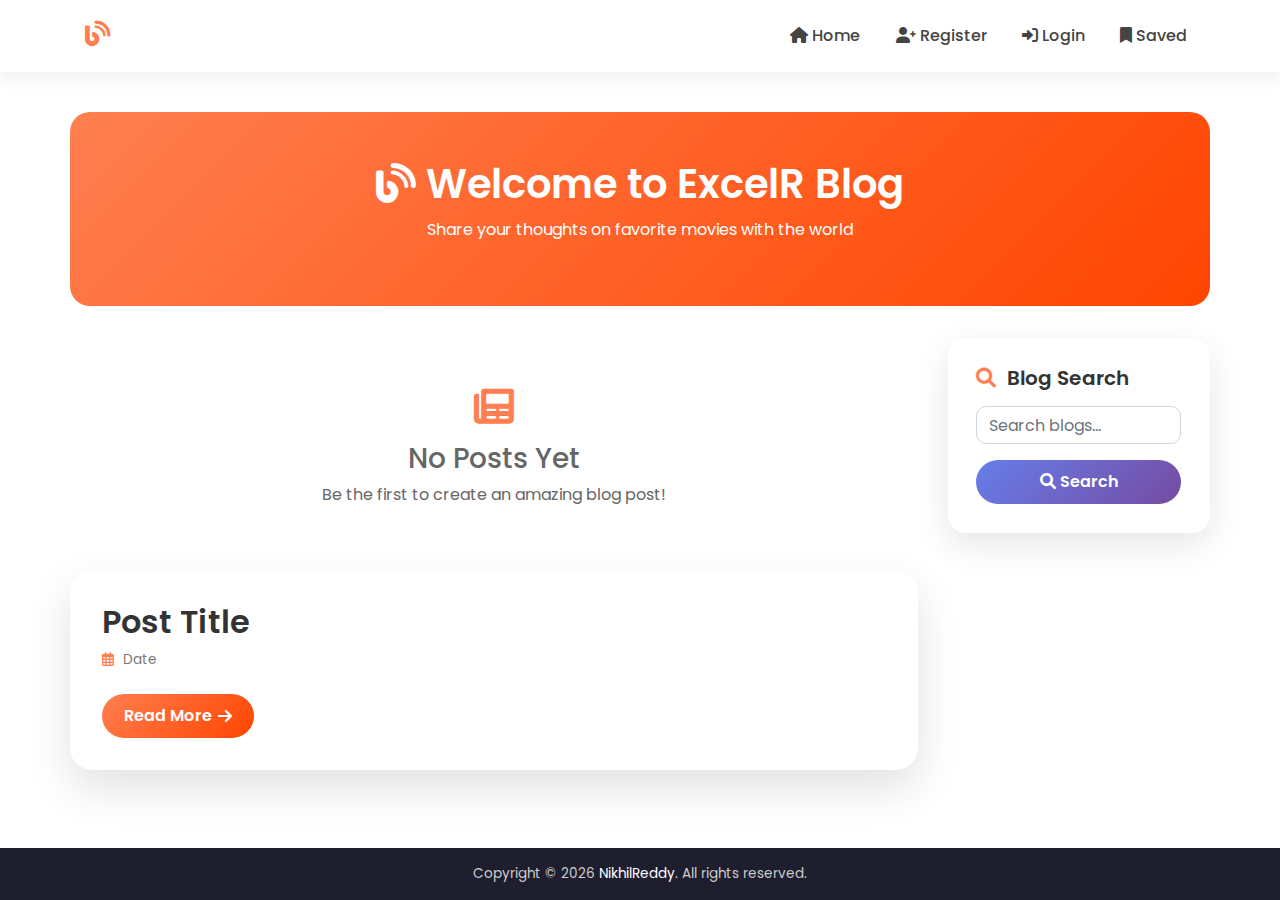
<file: src/main/resources/templates/index.html>
<!DOCTYPE html>
<html lang="en" xmlns:th="http://www.thymeleaf.org">
<head>
    <meta charset="UTF-8">
    <meta name="viewport" content="width=device-width, initial-scale=1.0">
    <title>BlogApp - Movie Blogging Platform</title>

    <link href="https://stackpath.bootstrapcdn.com/bootstrap/4.5.2/css/bootstrap.min.css" rel="stylesheet">
    <link href="https://fonts.googleapis.com/css2?family=Poppins:wght@300;400;500;600;700&display=swap" rel="stylesheet">
    <link rel="stylesheet" href="https://cdnjs.cloudflare.com/ajax/libs/font-awesome/6.0.0/css/all.min.css">
    <link rel="stylesheet" th:href="@{/css/main.css}">

    <!-- INLINE CSS -->
    <style>
        body {
            font-family: 'Poppins', sans-serif;
            background: #ffffff;
            color: #333;
        }

        /* NAVBAR */
        .navbar {
            background: #ffffff;
            box-shadow: 0 4px 20px rgba(0,0,0,0.08);
            padding: 1rem 0;
        }

        .navbar-brand i {
            font-size: 1.6rem;
            color: #ff7f50;
        }

        .navbar-nav .nav-link {
            color: #444 !important;
            font-weight: 500;
            margin-left: 1.2rem;
            transition: 0.3s;
        }

        .navbar-nav .nav-link:hover {
            color: #ff7f50 !important;
        }

        /* HERO */
        .hero-section {
            text-align: center;
            padding: 3rem 1rem;
            margin-bottom: 2rem;
            background: linear-gradient(135deg, #ff7f50, #ff4500);
            color: #fff;
            border-radius: 20px;
        }

        .hero-section h1 {
            font-weight: 600;
            margin-bottom: 0.6rem;
        }

        /* MAIN CONTAINER */
        .main-container {
            padding: 2.5rem 0;
        }

        /* BLOG CARD */
        .blog-card {
            background: #ffffff;
            padding: 2rem;
            border-radius: 22px;
            margin-bottom: 2rem;
            box-shadow: 0 18px 45px rgba(0,0,0,0.12);
            transition: 0.3s;
        }

        .blog-card:hover {
            transform: translateY(-4px);
        }

        .blog-title a {
            color: #222;
            font-weight: 600;
            text-decoration: none;
        }

        .blog-title a:hover {
            color: #ff7f50;
        }

        .blog-date {
            font-size: 0.85rem;
            color: #777;
            margin-bottom: 1rem;
        }

        .blog-date i {
            color: #ff7f50;
            margin-right: 5px;
        }

        .blog-content {
            color: #555;
            line-height: 1.7;
            margin-bottom: 1.5rem;
        }

        .read-more {
            background: linear-gradient(135deg, #ff7f50, #ff4500);
            color: #fff;
            padding: 10px 22px;
            border-radius: 25px;
            font-weight: 600;
            text-decoration: none;
            display: inline-flex;
            align-items: center;
            gap: 6px;
            transition: 0.3s;
        }

        .read-more:hover {
            color: #fff;
            box-shadow: 0 10px 25px rgba(255,127,80,0.4);
        }

        /* EMPTY STATE */
        .empty-state {
            text-align: center;
            padding: 3rem 1rem;
            color: #666;
        }

        .empty-state i {
            font-size: 2.5rem;
            color: #ff7f50;
            margin-bottom: 1rem;
        }

        /* SEARCH BOX */
        .search-box {
            background: #ffffff;
            padding: 1.8rem;
            border-radius: 18px;
            box-shadow: 0 12px 35px rgba(0,0,0,0.1);
            position: sticky;
            top: 100px;
        }

        .search-box h5 {
            font-weight: 600;
            margin-bottom: 1rem;
        }

        .search-box h5 i {
            color: #ff7f50;
            margin-right: 6px;
        }

        .search-box input {
            border-radius: 10px;
        }

        .search-btn {
            width: 100%;
            background: linear-gradient(135deg, #667eea, #764ba2);
            color: #fff;
            border: none;
            padding: 10px;
            border-radius: 25px;
            font-weight: 600;
            transition: 0.3s;
        }

        .search-btn:hover {
            box-shadow: 0 10px 25px rgba(102,126,234,0.4);
        }

        /* FOOTER */
        .footer {
            background: #1e1e2f;
            padding: 1rem 0;
            text-align: center;
        }

        .footer p {
            color: #ccc;
            font-size: 0.85rem;
            margin: 0;
        }

        /* RESPONSIVE */
        @media (max-width: 991px) {
            .search-box {
                margin-top: 2rem;
                position: static;
            }
        }

        @media (max-width: 576px) {
            .blog-card {
                padding: 1.5rem;
            }

            .navbar-nav .nav-link {
                margin-left: 0;
                margin-top: 8px;
            }
        }
    </style>
</head>

<body style="display: flex; flex-direction: column; min-height: 100vh;">
    <!-- Navigation Bar -->
    <nav class="navbar navbar-expand-lg">
        <div class="container">
            <a class="navbar-brand" href="#">
                <i class="fas fa-blog"></i>
            </a>
            <button class="navbar-toggler" type="button" data-toggle="collapse" data-target="#navbarNav" style="border: 1px solid rgba(0,0,0,0.2);">
                <span class="navbar-toggler-icon">☰</span>
            </button>
            <div class="collapse navbar-collapse" id="navbarNav">
                <div class="navbar-nav ml-auto">
                    <a class="nav-link" th:href="@{/dashboard}">
                        <i class="fas fa-home"></i> Home
                    </a>
                    <a class="nav-link" th:href="@{/register}">
                        <i class="fas fa-user-plus"></i> Register
                    </a>
                    <a class="nav-link" th:href="@{/login}">
                        <i class="fas fa-sign-in-alt"></i> Login
                    </a>
                    <a class="nav-link" th:href="@{/saved}" th:if="${user != null}">
                        <i class="fas fa-bookmark"></i> Saved
                    </a>
                </div>
            </div>
        </div>
    </nav>

    <!-- Main Container -->
    <div class="container main-container" style="flex: 1;">
        <div class="hero-section" th:if="${#lists.isEmpty(posts)}">
            <h1><i class="fas fa-blog"></i> Welcome to ExcelR Blog</h1>
            <p>Share your thoughts on favorite movies with the world</p>
        </div>

        <div class="row">
            <div class="col-lg-9">
                <div th:if="${#lists.isEmpty(posts)}" class="empty-state">
                    <i class="fas fa-newspaper"></i>
                    <h3>No Posts Yet</h3>
                    <p>Be the first to create an amazing blog post!</p>
                </div>

                <div th:each="post, iterStat : ${posts}" class="blog-card">
                    <h2 class="blog-title">
                        <a th:href="@{'/view/' + ${post.id}}" th:text="${post.title}">Post Title</a>
                    </h2>
                    <div class="blog-date">
                        <i class="far fa-calendar-alt"></i>
                        <span th:text="${#temporals.format(post.createdOn, 'dd MMMM yyyy')}">Date</span>
                    </div>
                    <div class="blog-content">
                        <span th:utext="${#strings.abbreviate(post.content, 200)}"></span>
                    </div>
                    <div style="display: flex; gap: 10px; flex-wrap: wrap;">
                        <a th:href="@{'/view/' + ${post.id}}" class="read-more">
                            Read More <i class="fas fa-arrow-right"></i>
                        </a>
                    </div>
                </div>
            </div>

            <div class="col-lg-3">
                <div class="search-box">
                    <h5><i class="fas fa-search"></i> Blog Search</h5>
                    <form th:action="@{/search}" method="get">
                        <div class="form-group">
                            <input type="text" name="query" class="form-control" placeholder="Search blogs...">
                        </div>
                        <button type="submit" class="search-btn">
                            <i class="fas fa-search"></i> Search
                        </button>
                    </form>
                </div>
            </div>
        </div>
    </div>

    <!-- Footer -->
    <footer class="footer">
        <div class="container">
            <p>Copyright © 2026 <a href="#" style="color:#fff;">NikhilReddy</a>. All rights reserved.</p>
        </div>
    </footer>

    <script src="https://code.jquery.com/jquery-3.5.1.slim.min.js"></script>
    <script src="https://cdn.jsdelivr.net/npm/bootstrap@4.5.2/dist/js/bootstrap.bundle.min.js"></script>
</body>
</html>
</file>
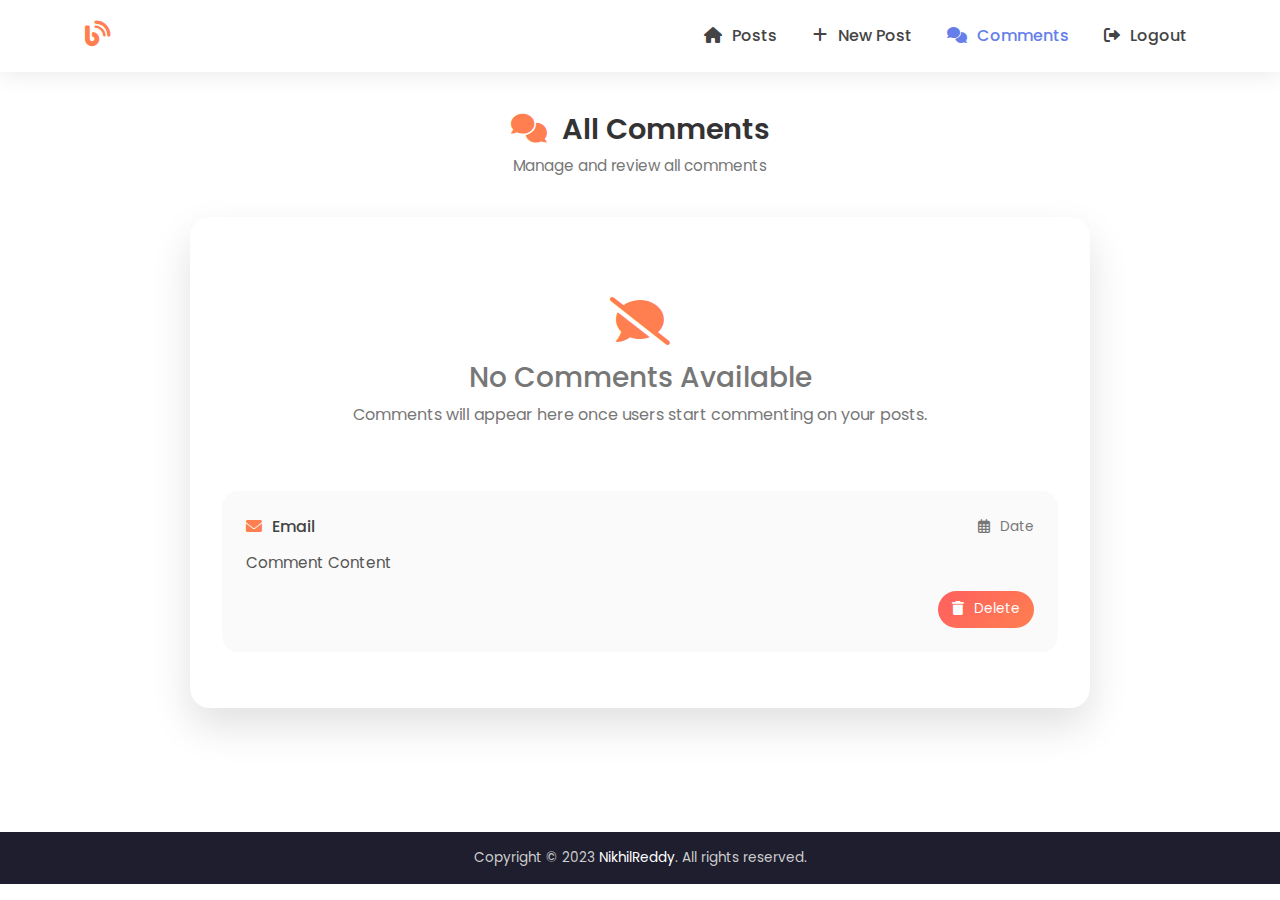
<file: src/main/resources/templates/comments.html>
<!DOCTYPE html>
<html lang="en" xmlns:th="http://www.thymeleaf.org">
<head>
    <meta charset="UTF-8">
    <meta name="viewport" content="width=device-width, initial-scale=1.0">
    <title>Comments - ExcelR Blog</title>

    <link href="https://stackpath.bootstrapcdn.com/bootstrap/4.5.2/css/bootstrap.min.css" rel="stylesheet">
    <link href="https://fonts.googleapis.com/css2?family=Poppins:wght@300;400;500;600;700&display=swap" rel="stylesheet">
    <link rel="stylesheet" href="https://cdnjs.cloudflare.com/ajax/libs/font-awesome/6.0.0/css/all.min.css">
    <link rel="stylesheet" th:href="@{/css/main.css}">

    <!-- INLINE CSS -->
    <style>
        body {
            font-family: 'Poppins', sans-serif;
            background: #ffffff;
            color: #333;
        }

        /* NAVBAR */
        .navbar {
            background: #ffffff;
            box-shadow: 0 4px 20px rgba(0,0,0,0.08);
            padding: 1rem 0;
        }

        .navbar-brand i {
            font-size: 1.6rem;
            color: #ff7f50;
        }

        .navbar-nav .nav-link {
            color: #444 !important;
            font-weight: 500;
            margin-left: 1.2rem;
            transition: 0.3s;
        }

        .navbar-nav .nav-link i {
            margin-right: 6px;
        }

        .navbar-nav .nav-link:hover {
            color: #ff7f50 !important;
        }

        /* MAIN CONTAINER */
        .main-container {
            padding: 2.5rem 1rem;
            min-height: calc(100vh - 140px);
        }

        /* PAGE HEADER */
        .page-header {
            text-align: center;
            margin-bottom: 2.5rem;
        }

        .page-header h2 {
            font-weight: 600;
            font-size: 1.8rem;
        }

        .page-header h2 i {
            color: #ff7f50;
            margin-right: 8px;
        }

        .page-header p {
            color: #777;
            font-size: 0.95rem;
        }

        /* COMMENTS CARD */
        .comments-card {
            max-width: 900px;
            margin: 0 auto;
            background: #ffffff;
            padding: 2rem;
            border-radius: 20px;
            box-shadow: 0 18px 40px rgba(0,0,0,0.12);
        }

        /* EMPTY STATE */
        .empty-state {
            text-align: center;
            padding: 3rem 1rem;
            color: #777;
        }

        .empty-state i {
            font-size: 3rem;
            color: #ff7f50;
            margin-bottom: 1rem;
        }

        /* COMMENT ITEM */
        .comment-item {
            padding: 1.5rem;
            border-radius: 16px;
            background: #fafafa;
            margin-bottom: 1.5rem;
            transition: 0.3s;
        }

        .comment-item:hover {
            background: #fff;
            box-shadow: 0 10px 25px rgba(0,0,0,0.08);
        }

        /* COMMENT HEADER */
        .comment-header {
            display: flex;
            justify-content: space-between;
            align-items: center;
            flex-wrap: wrap;
            margin-bottom: 0.75rem;
        }

        .comment-email {
            font-weight: 500;
            color: #444;
        }

        .comment-email i {
            color: #ff7f50;
            margin-right: 6px;
        }

        .comment-date {
            font-size: 0.85rem;
            color: #777;
        }

        .comment-date i {
            margin-right: 6px;
        }

        /* COMMENT CONTENT */
        .comment-content {
            font-size: 0.95rem;
            color: #555;
            line-height: 1.6;
            margin-bottom: 1rem;
        }

        /* COMMENT ACTIONS */
        .comment-actions {
            text-align: right;
        }

        .btn-delete {
            display: inline-block;
            padding: 8px 14px;
            font-size: 0.85rem;
            border-radius: 20px;
            color: #ffffff;
            background: linear-gradient(135deg, #ff5f5f, #ff7f50);
            text-decoration: none;
            transition: 0.3s;
        }

        .btn-delete i {
            margin-right: 6px;
        }

        .btn-delete:hover {
            transform: translateY(-1px);
            box-shadow: 0 8px 20px rgba(255,95,95,0.4);
            color: #fff;
        }

        /* FOOTER */
        .footer {
            background: #1e1e2f;
            padding: 1rem 0;
            text-align: center;
        }

        .footer p {
            color: #ccc;
            font-size: 0.85rem;
            margin: 0;
        }

        /* RESPONSIVE */
        @media (max-width: 768px) {
            .comments-card {
                padding: 1.5rem;
            }

            .comment-header {
                flex-direction: column;
                align-items: flex-start;
                gap: 0.4rem;
            }

            .comment-actions {
                text-align: left;
            }
        }

        @media (max-width: 480px) {
            .navbar-nav {
                text-align: center;
            }

            .navbar-nav .nav-link {
                margin-left: 0;
                margin-top: 8px;
            }
        }
    </style>
</head>

<body>
    <!-- Navigation Bar -->
    <nav class="navbar navbar-expand-lg">
        <div class="container">
            <a class="navbar-brand" href="/">
                <i class="fas fa-blog"></i>
            </a>
            <div class="navbar-nav ml-auto">
                <a class="nav-link" th:href="@{/posts}">
                    <i class="fas fa-home"></i> Posts
                </a>
                <a class="nav-link" th:href="@{/posts/new}">
                    <i class="fas fa-plus"></i> New Post
                </a>
                <a class="nav-link" href="#" style="color: #667eea !important;">
                    <i class="fas fa-comments"></i> Comments
                </a>
                <a class="nav-link" th:href="@{/logout}">
                    <i class="fas fa-sign-out-alt"></i> Logout
                </a>
            </div>
        </div>
    </nav>

    <!-- Main Container -->
    <div class="container main-container">
        <div class="page-header">
            <h2><i class="fas fa-comments"></i> All Comments</h2>
            <p>Manage and review all comments</p>
        </div>

        <div class="comments-card">
            <div th:if="${#lists.isEmpty(comments)}" class="empty-state">
                <i class="fas fa-comment-slash"></i>
                <h3>No Comments Available</h3>
                <p>Comments will appear here once users start commenting on your posts.</p>
            </div>

            <div th:each="comment, stat : ${comments}" class="comment-item">
                <div class="comment-header">
                    <div class="comment-email">
                        <i class="fas fa-envelope"></i>
                        <span th:text="${comment.email}">Email</span>
                    </div>
                    <div class="comment-date">
                        <i class="far fa-calendar-alt"></i>
                        <span th:text="${#temporals.format(comment.createdOn, 'dd MMM yyyy')}">Date</span>
                    </div>
                </div>
                <div class="comment-content" th:text="${comment.content}">Comment Content</div>
                <div class="comment-actions">
                    <a th:href="@{/comments/delete/{id}(id=${comment.id})}"
                       class="btn-delete"
                       onclick="return confirm('Are you sure you want to delete this comment?');">
                        <i class="fas fa-trash"></i> Delete
                    </a>
                </div>
            </div>
        </div>
    </div>

    <!-- Footer -->
    <footer class="footer">
        <div class="container">
            <p>Copyright © 2023 <a href="#" style="color: #fff;">NikhilReddy</a>. All rights reserved.</p>
        </div>
    </footer>

    <script src="https://code.jquery.com/jquery-3.5.1.slim.min.js"></script>
    <script src="https://cdn.jsdelivr.net/npm/bootstrap@4.5.2/dist/js/bootstrap.bundle.min.js"></script>
</body>
</html>
</file>
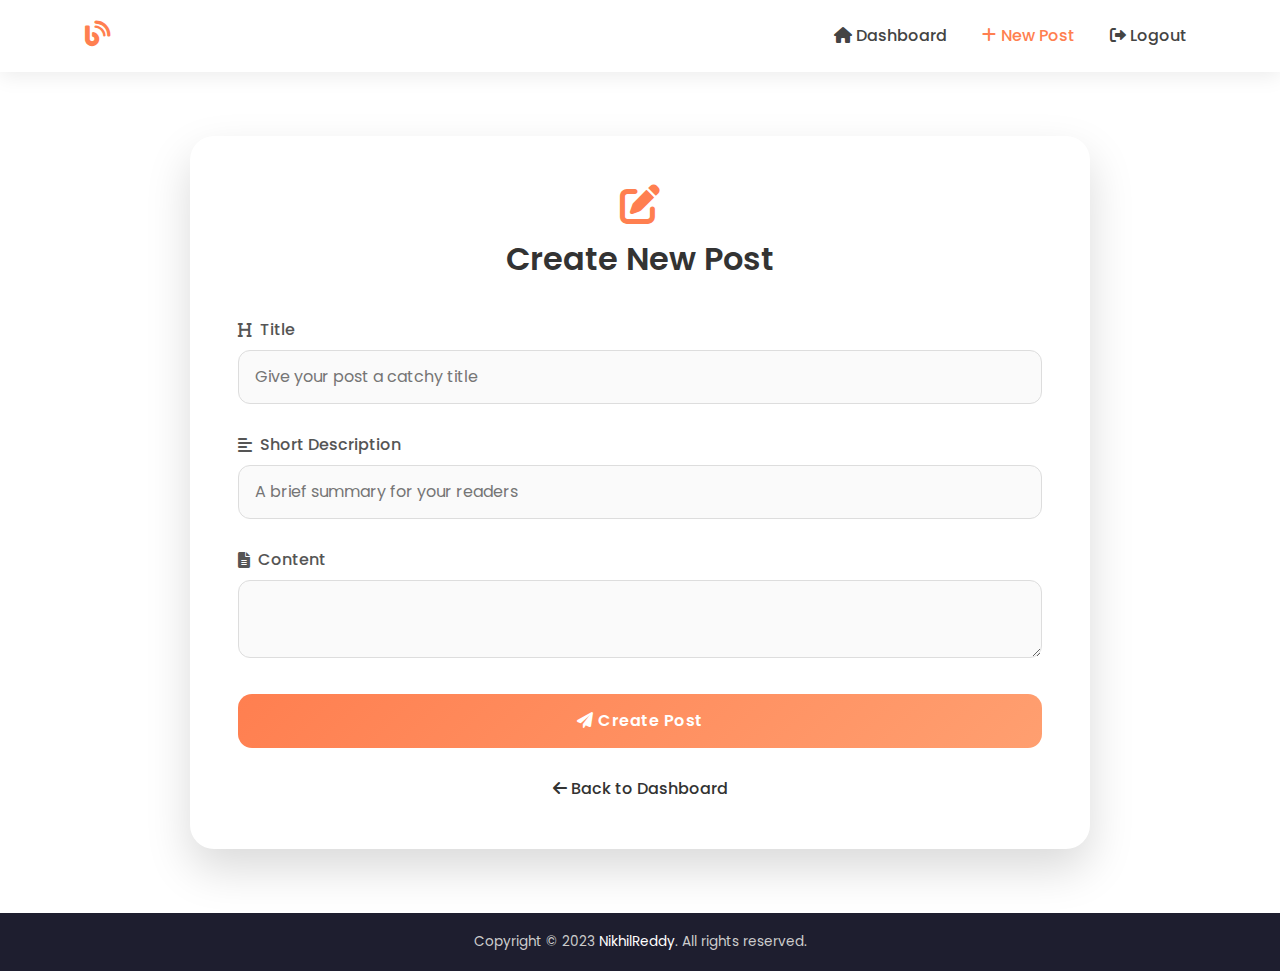
<file: src/main/resources/templates/create_post.html>
<!DOCTYPE html>
<html lang="en" xmlns:th="http://www.thymeleaf.org">
<head>
    <meta charset="UTF-8">
    <meta name="viewport" content="width=device-width, initial-scale=1.0">
    <title>Create Post - ExcelR Blog</title>

    <link href="https://stackpath.bootstrapcdn.com/bootstrap/4.5.2/css/bootstrap.min.css" rel="stylesheet">
    <link href="https://fonts.googleapis.com/css2?family=Poppins:wght@300;400;500;600;700&display=swap" rel="stylesheet">
    <link rel="stylesheet" href="https://cdnjs.cloudflare.com/ajax/libs/font-awesome/6.0.0/css/all.min.css">
    <script src="https://cdn.ckeditor.com/ckeditor5/39.0.1/classic/ckeditor.js"></script>

    <!-- INLINE CSS (WHITE THEME) -->
    <style>
        body {
            font-family: 'Poppins', sans-serif;
            background: #ffffff;
            color: #333;
            min-height: 100vh;
            display: flex;
            flex-direction: column;
        }

        /* NAVBAR */
        .navbar {
            background: #ffffff;
            box-shadow: 0 4px 20px rgba(0,0,0,0.08);
            padding: 1rem 0;
        }

        .navbar-brand i {
            font-size: 1.6rem;
            color: #ff7f50;
        }

        .nav-link {
            color: #444 !important;
            font-weight: 500;
            margin-left: 1.2rem;
            transition: 0.3s;
        }

        .nav-link:hover {
            color: #ff7f50 !important;
        }

        /* MAIN */
        .main-container {
            flex: 1;
            padding: 4rem 1rem;
            display: flex;
            align-items: center;
            justify-content: center;
        }

        /* CARD */
        .form-card {
            background: #ffffff;
            width: 100%;
            max-width: 900px;
            padding: 3rem;
            border-radius: 24px;
            box-shadow: 0 20px 45px rgba(0,0,0,0.15);
            animation: fadeUp 0.6s ease;
        }

        .form-header {
            text-align: center;
            margin-bottom: 2.5rem;
        }

        .form-header i {
            font-size: 2.5rem;
            color: #ff7f50;
            margin-bottom: 0.5rem;
        }

        .form-header h2 {
            font-weight: 600;
            margin-top: 0.5rem;
        }

        /* FORM */
        .form-group {
            margin-bottom: 1.8rem;
        }

        .form-group label {
            font-weight: 500;
            margin-bottom: 0.5rem;
            display: flex;
            align-items: center;
            gap: 8px;
            color: #555;
        }

        .form-group input,
        textarea {
            width: 100%;
            padding: 14px 16px;
            border-radius: 12px;
            border: 1.5px solid #ddd;
            background: #fafafa;
            transition: 0.3s;
        }

        .form-group input:focus,
        textarea:focus {
            outline: none;
            border-color: #ff7f50;
            background: #fff;
            box-shadow: 0 0 0 3px rgba(255,127,80,0.15);
        }

        /* CKEDITOR */
        .ck.ck-toolbar {
            background: #f8f9fa !important;
            border-radius: 12px 12px 0 0 !important;
            border: 1.5px solid #ddd !important;
        }

        .ck.ck-editor__main>.ck-editor__editable {
            background: #fafafa !important;
            border-radius: 0 0 12px 12px !important;
            min-height: 260px;
            border: 1.5px solid #ddd;
        }

        /* BUTTON */
        .submit-btn {
            width: 100%;
            background: linear-gradient(135deg, #ff7f50, #ff9f70);
            color: white;
            border: none;
            padding: 15px;
            border-radius: 14px;
            font-weight: 600;
            letter-spacing: 0.5px;
            transition: 0.3s;
        }

        .submit-btn:hover {
            transform: translateY(-2px);
            box-shadow: 0 12px 25px rgba(255,127,80,0.4);
        }

        /* BACK LINK */
        .back-link {
            text-align: center;
            margin-top: 1.8rem;
        }

        .back-link a {
            color: #666;
            font-weight: 500;
            transition: 0.3s;
        }

        .back-link a:hover {
            color: #ff7f50;
        }

        /* FOOTER */
        .footer {
            background: #1e1e2f;
            padding: 1.2rem 0;
            text-align: center;
        }

        .footer p {
            color: #ccc;
            font-size: 0.85rem;
            margin: 0;
        }

        /* ANIMATION */
        @keyframes fadeUp {
            from {
                opacity: 0;
                transform: translateY(25px);
            }
            to {
                opacity: 1;
                transform: translateY(0);
            }
        }

        /* RESPONSIVE */
        @media (max-width: 576px) {
            .form-card {
                padding: 2rem 1.5rem;
            }
        }
    </style>
</head>

<body>
    <nav class="navbar navbar-expand-lg">
        <div class="container">
            <a class="navbar-brand" href="/">
                <i class="fas fa-blog"></i>
            </a>
            <div class="navbar-nav ml-auto">
                <a class="nav-link" th:href="@{/dashboard}">
                    <i class="fas fa-home"></i> Dashboard
                </a>
                <a class="nav-link" th:href="@{/create}" style="color:#ff7f50 !important;">
                    <i class="fas fa-plus"></i> New Post
                </a>
                <a class="nav-link" th:href="@{/logout}">
                    <i class="fas fa-sign-out-alt"></i> Logout
                </a>
            </div>
        </div>
    </nav>

    <div class="main-container">
        <div class="form-card">
            <div class="form-header">
                <i class="fas fa-edit"></i>
                <h2>Create New Post</h2>
            </div>

            <form th:action="@{/create}" th:object="${post}" method="post" id="createPostForm">
                <div class="form-group">
                    <label><i class="fas fa-heading"></i> Title</label>
                    <input type="text" th:field="*{title}" placeholder="Give your post a catchy title" required />
                </div>

                <div class="form-group">
                    <label><i class="fas fa-align-left"></i> Short Description</label>
                    <input type="text" th:field="*{description}" placeholder="A brief summary for your readers" required />
                </div>

                <div class="form-group">
                    <label><i class="fas fa-file-alt"></i> Content</label>
                    <textarea id="content" th:field="*{content}"></textarea>
                </div>

                <button type="submit" class="submit-btn">
                    <i class="fas fa-paper-plane"></i> Create Post
                </button>
            </form>

            <div class="back-link">
                <a th:href="@{/dashboard}">
                    <i class="fas fa-arrow-left"></i> Back to Dashboard
                </a>
            </div>
        </div>
    </div>

    <footer class="footer">
        <div class="container">
            <p>Copyright © 2023 <a href="#" style="color:#fff;">NikhilReddy</a>. All rights reserved.</p>
        </div>
    </footer>

    <script>
        let editorInstance;
        document.addEventListener('DOMContentLoaded', () => {
            ClassicEditor
                .create(document.querySelector('#content'))
                .then(editor => editorInstance = editor)
                .catch(error => console.error(error));

            document.getElementById('createPostForm').addEventListener('submit', function (e) {
                if (editorInstance && !editorInstance.getData().trim()) {
                    alert("Content is required.");
                    e.preventDefault();
                }
            });
        });
    </script>
</body>
</html>
</file>
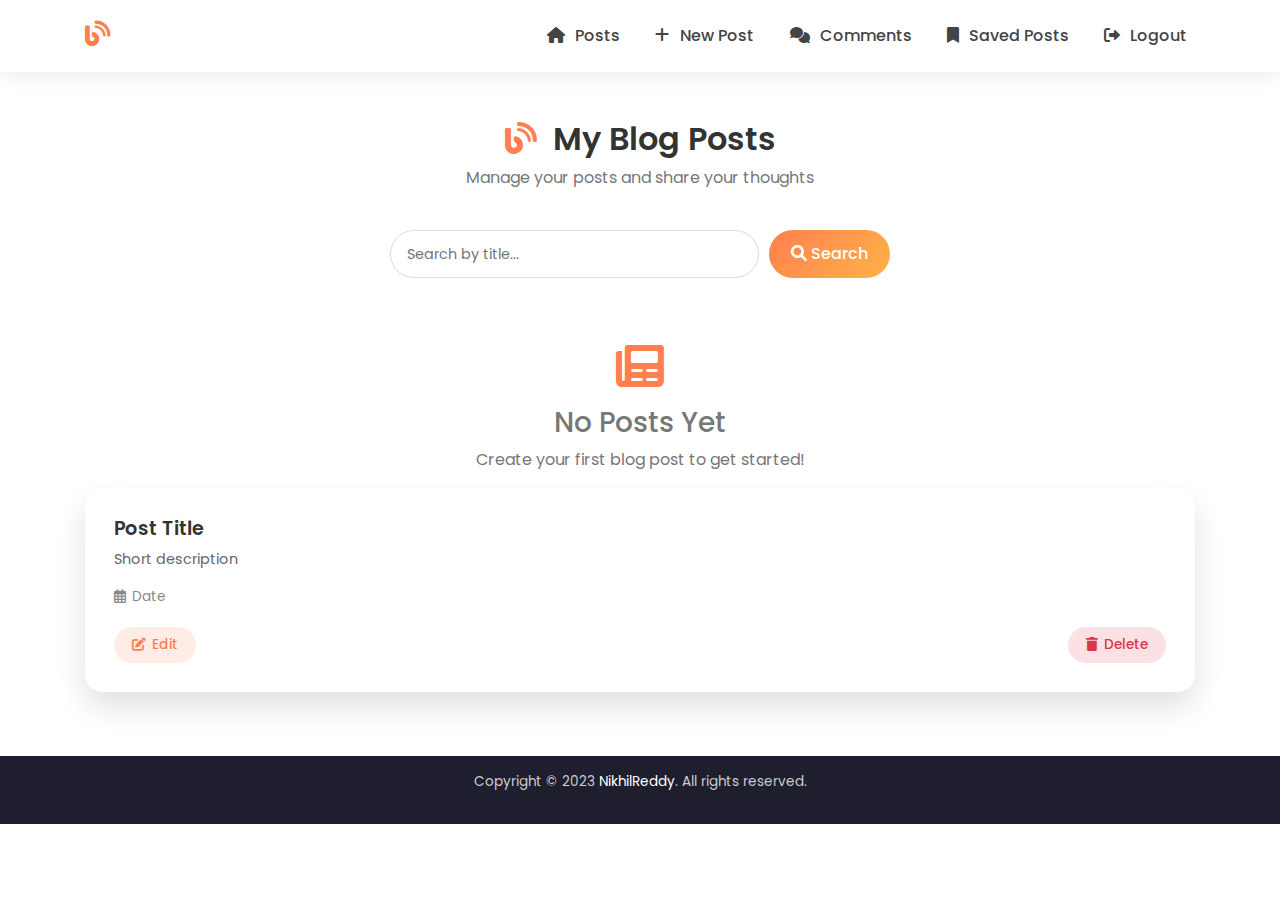
<file: src/main/resources/templates/dashboard.html>
<!DOCTYPE html>
<html lang="en" xmlns:th="http://www.thymeleaf.org">
<head>
    <meta charset="UTF-8">
    <meta name="viewport" content="width=device-width, initial-scale=1.0">
    <title>Dashboard - Movie Blog</title>

    <link href="https://stackpath.bootstrapcdn.com/bootstrap/4.5.2/css/bootstrap.min.css" rel="stylesheet">
    <link href="https://fonts.googleapis.com/css2?family=Poppins:wght@300;400;500;600;700&display=swap" rel="stylesheet">
    <link rel="stylesheet" href="https://cdnjs.cloudflare.com/ajax/libs/font-awesome/6.0.0/css/all.min.css">

    <!-- INLINE CSS START -->
    <style>
        body {
            font-family: 'Poppins', sans-serif;
            background: #ffffff;
            color: #333;
        }

        /* NAVBAR */
        .navbar {
            background: #ffffff;
            box-shadow: 0 4px 20px rgba(0,0,0,0.08);
            padding: 1rem 0;
        }

        .navbar-brand i {
            font-size: 1.6rem;
            color: #ff7f50;
        }

        .navbar-nav .nav-link {
            color: #444 !important;
            font-weight: 500;
            margin-left: 1.2rem;
            transition: 0.3s;
        }

        .navbar-nav .nav-link i {
            margin-right: 6px;
        }

        .navbar-nav .nav-link:hover {
            color: #ff7f50 !important;
        }

        /* MAIN CONTAINER */
        .main-container {
            margin-top: 3rem;
            margin-bottom: 4rem;
        }

        /* PAGE HEADER */
        .page-header {
            text-align: center;
            margin-bottom: 2.5rem;
        }

        .page-header h1 {
            font-size: 2rem;
            font-weight: 600;
        }

        .page-header h1 i {
            color: #ff7f50;
            margin-right: 8px;
        }

        .page-header p {
            color: #777;
            margin-top: 6px;
        }

        /* SEARCH */
        .search-container {
            display: flex;
            justify-content: center;
            margin-bottom: 2.5rem;
        }

        .search-container form {
            display: flex;
            width: 100%;
            max-width: 500px;
            gap: 10px;
        }

        .search-container input {
            flex: 1;
            padding: 12px 16px;
            border-radius: 30px;
            border: 1px solid #ddd;
            font-size: 0.9rem;
        }

        .search-container input:focus {
            outline: none;
            border-color: #ff7f50;
            box-shadow: 0 0 0 3px rgba(255,127,80,0.2);
        }

        .search-container button {
            padding: 12px 22px;
            border-radius: 30px;
            border: none;
            background: linear-gradient(135deg, #ff7f50, #ffb347);
            color: #fff;
            font-weight: 500;
            cursor: pointer;
            transition: 0.3s;
        }

        .search-container button:hover {
            box-shadow: 0 10px 20px rgba(255,127,80,0.35);
        }

        /* EMPTY STATE */
        .empty-state {
            text-align: center;
            margin-top: 4rem;
            color: #777;
        }

        .empty-state i {
            font-size: 3rem;
            color: #ff7f50;
            margin-bottom: 1rem;
        }

        /* POSTS GRID */
        .posts-grid {
            display: grid;
            grid-template-columns: repeat(auto-fit, minmax(280px, 1fr));
            gap: 1.8rem;
        }

        /* POST CARD */
        .post-card {
            background: #ffffff;
            padding: 1.8rem;
            border-radius: 18px;
            box-shadow: 0 15px 30px rgba(0,0,0,0.12);
            transition: 0.35s;
        }

        .post-card:hover {
            transform: translateY(-6px);
            box-shadow: 0 22px 45px rgba(0,0,0,0.18);
        }

        .post-title {
            font-size: 1.2rem;
            font-weight: 600;
            margin-bottom: 0.6rem;
        }

        .post-description {
            font-size: 0.9rem;
            color: #666;
            margin-bottom: 1rem;
        }

        .post-date {
            font-size: 0.85rem;
            color: #888;
            display: flex;
            align-items: center;
            gap: 6px;
            margin-bottom: 1.2rem;
        }

        /* ACTION BUTTONS */
        .post-actions {
            display: flex;
            justify-content: space-between;
        }

        .btn-action {
            padding: 8px 18px;
            border-radius: 20px;
            font-size: 0.85rem;
            font-weight: 500;
            text-decoration: none !important;
            display: inline-flex;
            align-items: center;
            gap: 6px;
            transition: 0.3s;
        }

        .btn-edit {
            background: rgba(255,127,80,0.15);
            color: #ff7f50;
        }

        .btn-edit:hover {
            background: #ff7f50;
            color: #ffffff;
        }

        .btn-delete {
            background: rgba(220,53,69,0.15);
            color: #dc3545;
        }

        .btn-delete:hover {
            background: #dc3545;
            color: #ffffff;
        }

        /* FOOTER */
        .footer {
            background: #1e1e2f;
            padding: 1rem 0;
            text-align: center;
            margin-top: 4rem;
        }

        .footer p {
            color: #ccc;
            font-size: 0.85rem;
        }

        /* RESPONSIVE */
        @media (max-width: 768px) {
            .page-header h1 {
                font-size: 1.6rem;
            }

            .search-container form {
                flex-direction: column;
            }

            .search-container button {
                width: 100%;
            }
        }
    </style>
    <!-- INLINE CSS END -->
</head>

<body>
    <!-- Navigation Bar -->
    <nav class="navbar navbar-expand-lg">
        <div class="container">
            <a class="navbar-brand" href="/">
                <i class="fas fa-blog"></i>
            </a>
            <div class="navbar-nav ml-auto">
                <a class="nav-link" th:href="@{/dashboard}">
                    <i class="fas fa-home"></i> Posts
                </a>
                <a class="nav-link" th:href="@{/create}">
                    <i class="fas fa-plus"></i> New Post
                </a>
                <a class="nav-link" th:href="@{/comments}">
                    <i class="fas fa-comments"></i> Comments
                </a>
                <a class="nav-link" th:href="@{/saved}">
                    <i class="fas fa-bookmark"></i> Saved Posts
                </a>
                <a class="nav-link" th:href="@{/logout}">
                    <i class="fas fa-sign-out-alt"></i> Logout
                </a>
            </div>
        </div>
    </nav>

    <!-- Main Container -->
    <div class="container main-container">
        <div class="page-header">
            <h1><i class="fas fa-blog"></i> My Blog Posts</h1>
            <p>Manage your posts and share your thoughts</p>
        </div>

        <div class="search-container">
            <form th:action="@{/search}" method="get">
                <input type="text" name="query" placeholder="Search by title..." />
                <button type="submit"><i class="fas fa-search"></i> Search</button>
            </form>
        </div>

        <div th:if="${#lists.isEmpty(posts)}" class="empty-state">
            <i class="fas fa-newspaper"></i>
            <h3>No Posts Yet</h3>
            <p>Create your first blog post to get started!</p>
        </div>

        <div class="posts-grid" th:unless="${#lists.isEmpty(posts)}">
            <div class="post-card" th:each="post, iterStat : ${posts}">
                <h3 class="post-title" th:text="${post.title}">Post Title</h3>
                <p class="post-description" th:text="${post.description}">Short description</p>
                <div class="post-date">
                    <i class="far fa-calendar-alt"></i>
                    <span th:text="${#temporals.format(post.createdOn, 'dd MMMM yyyy')}">Date</span>
                </div>
                <div class="post-actions">
                    <a th:href="@{/edit/{id}(id=${post.id})}" class="btn-action btn-edit">
                        <i class="fas fa-edit"></i> Edit
                    </a>
                    <a th:href="@{/delete/{id}(id=${post.id})}" class="btn-action btn-delete"
                       onclick="return confirm('Are you sure you want to delete this post?');">
                        <i class="fas fa-trash"></i> Delete
                    </a>
                </div>
            </div>
        </div>
    </div>

    <!-- Footer -->
    <footer class="footer">
        <div class="container">
            <p>Copyright © 2023 <a href="#" style="color: #fff;">NikhilReddy</a>. All rights reserved.</p>
        </div>
    </footer>

    <script src="https://code.jquery.com/jquery-3.5.1.slim.min.js"></script>
    <script src="https://cdn.jsdelivr.net/npm/bootstrap@4.5.2/dist/js/bootstrap.bundle.min.js"></script>
</body>
</html>
</file>
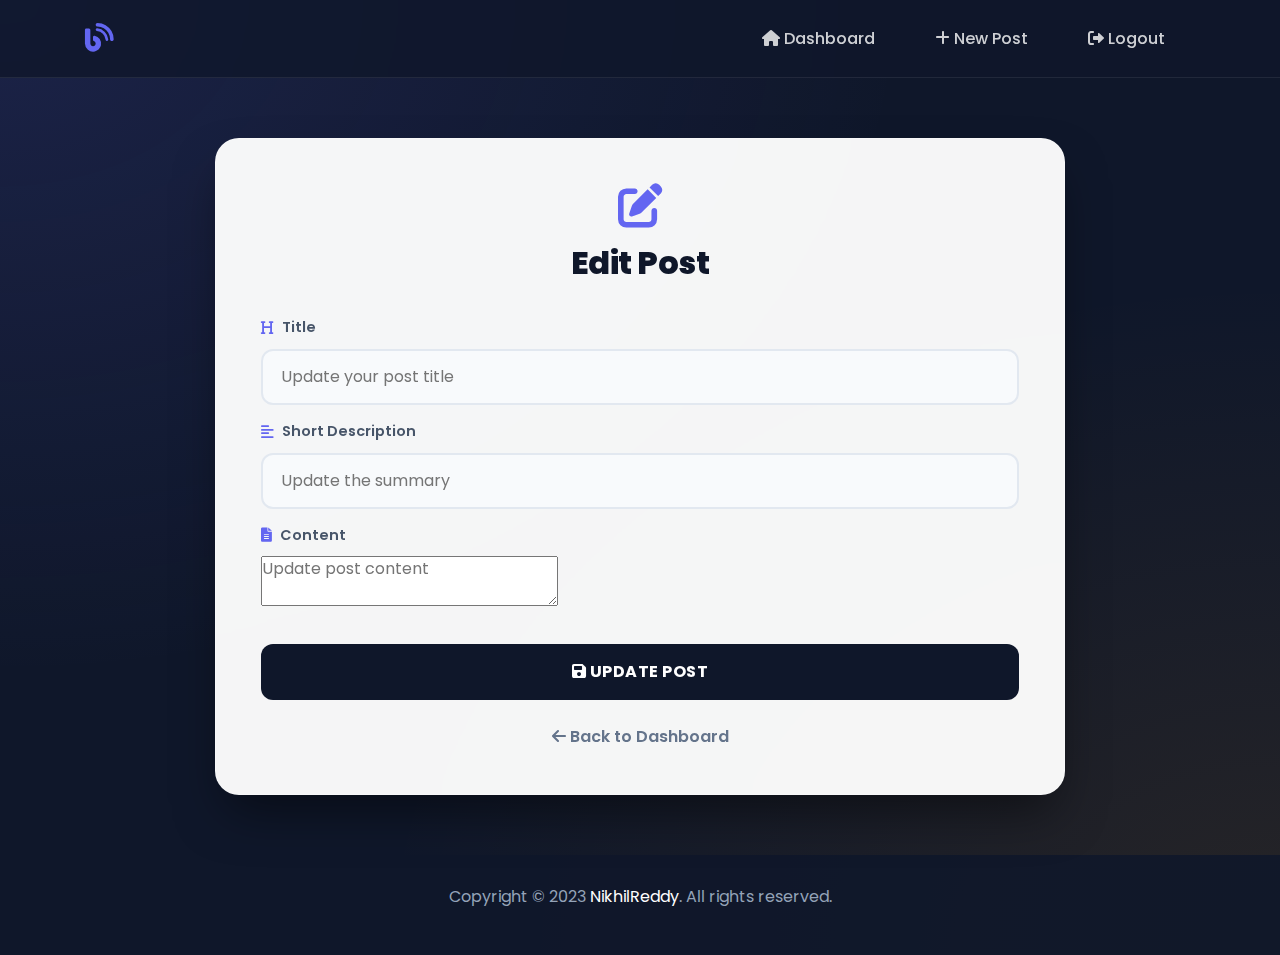
<file: src/main/resources/templates/edit_post.html>
<!DOCTYPE html>
<html lang="en" xmlns:th="http://www.thymeleaf.org">
<head>
    <meta charset="UTF-8">
    <meta name="viewport" content="width=device-width, initial-scale=1.0">
    <title>Edit Post - ExcelR Blog</title>
    <link href="https://stackpath.bootstrapcdn.com/bootstrap/4.5.2/css/bootstrap.min.css" rel="stylesheet">
    <link href="https://fonts.googleapis.com/css2?family=Poppins:wght@300;400;500;600;700&display=swap" rel="stylesheet">
    <link rel="stylesheet" href="https://cdnjs.cloudflare.com/ajax/libs/font-awesome/6.0.0/css/all.min.css">
    <script src="https://cdn.ckeditor.com/ckeditor5/39.0.1/classic/ckeditor.js"></script>
    <style>
        /* MATCHING DESIGNER THEME: DEEP INDIGO & LUXE GOLD */
        :root {
            --primary-accent: #6366f1;
            --secondary-accent: #f59e0b;
            --dark-bg: #0f172a;
            --card-glass: rgba(255, 255, 255, 0.96);
            --input-bg: #f8fafc;
        }

        * {
            margin: 0;
            padding: 0;
            box-sizing: border-box;
        }

        html, body {
            font-family: 'Poppins', sans-serif !important;
            /* Consistent Slate & Mesh Gradient */
            background-color: #0f172a !important;
            background-image: 
                radial-gradient(at 0% 0%, rgba(99, 102, 241, 0.15) 0, transparent 50%), 
                radial-gradient(at 100% 100%, rgba(245, 158, 11, 0.1) 0, transparent 50%) !important;
            min-height: 100vh !important;
            display: flex;
            flex-direction: column;
            position: relative;
        }

        body::before {
            content: '';
            position: fixed;
            top: 0; left: 0; width: 100%; height: 100%;
            background: url('https://www.transparenttextures.com/patterns/cubes.png');
            opacity: 0.05;
            z-index: 0;
            pointer-events: none;
        }

        .navbar {
            background: rgba(15, 23, 42, 0.8) !important;
            backdrop-filter: blur(12px);
            border-bottom: 1px solid rgba(255, 255, 255, 0.08) !important;
            padding: 12px 0 !important;
            position: sticky;
            top: 0;
            z-index: 1000;
        }

        .navbar-brand {
            font-size: 1.8rem !important;
            color: #fff !important;
        }

        .navbar-brand i {
            color: var(--primary-accent) !important;
        }

        .nav-link {
            color: rgba(255, 255, 255, 0.8) !important;
            font-weight: 500 !important;
            margin: 0 10px !important;
            padding: 8px 20px !important;
            border-radius: 8px;
            transition: all 0.3s ease;
        }

        .nav-link:hover {
            color: var(--primary-accent) !important;
            background: rgba(255, 255, 255, 0.05);
        }

        .main-container {
            position: relative;
            z-index: 1;
            flex: 1;
            padding: 60px 20px;
            display: flex;
            align-items: center;
            justify-content: center;
        }

        .form-card {
            background: var(--card-glass) !important;
            backdrop-filter: blur(20px);
            border-radius: 24px !important;
            padding: 45px !important;
            box-shadow: 0 25px 50px -12px rgba(0, 0, 0, 0.5) !important;
            border: 1px solid rgba(255, 255, 255, 0.3) !important;
            width: 100%;
            max-width: 850px;
            animation: slideUp 0.7s cubic-bezier(0.19, 1, 0.22, 1);
        }

        .form-header {
            text-align: center;
            margin-bottom: 35px;
        }

        .form-header i {
            font-size: 2.8rem;
            color: var(--primary-accent);
            margin-bottom: 15px;
            display: inline-block;
        }

        .form-header h2 {
            color: var(--dark-bg) !important;
            font-weight: 800 !important;
            letter-spacing: -0.5px;
        }

        .form-group label {
            font-weight: 600;
            color: #475569;
            font-size: 0.9rem;
            margin-bottom: 10px;
            display: flex;
            align-items: center;
            gap: 8px;
        }

        .form-group label i {
            color: var(--primary-accent);
        }

        .form-group input {
            width: 100% !important;
            padding: 14px 18px !important;
            border: 2px solid #e2e8f0 !important;
            border-radius: 12px !important;
            background: var(--input-bg) !important;
            transition: all 0.3s ease !important;
        }

        .form-group input:focus {
            border-color: var(--primary-accent) !important;
            background: #fff !important;
            box-shadow: 0 0 0 4px rgba(99, 102, 241, 0.1) !important;
            outline: none !important;
        }

        /* CKEditor Modernization */
        .ck.ck-editor__main>.ck-editor__editable {
            background: var(--input-bg) !important;
            border-radius: 0 0 12px 12px !important;
            min-height: 250px !important;
        }

        .ck.ck-toolbar {
            background: #f1f5f9 !important;
            border-radius: 12px 12px 0 0 !important;
            border: 2px solid #e2e8f0 !important;
        }

        .submit-btn {
            width: 100% !important;
            background: var(--dark-bg) !important;
            border: none !important;
            border-radius: 12px !important;
            padding: 16px !important;
            color: white !important;
            font-weight: 700 !important;
            letter-spacing: 0.5px;
            text-transform: uppercase;
            transition: all 0.3s ease !important;
            margin-top: 15px;
        }

        .submit-btn:hover {
            background: var(--primary-accent) !important;
            transform: translateY(-2px);
            box-shadow: 0 12px 20px -5px rgba(99, 102, 241, 0.4) !important;
        }

        .back-link {
            text-align: center;
            margin-top: 25px;
        }

        .back-link a {
            color: #64748b !important;
            font-weight: 600;
            transition: 0.3s;
        }

        .back-link a:hover {
            color: var(--primary-accent) !important;
        }

        .footer {
            background: rgba(15, 23, 42, 0.9) !important;
            padding: 30px 0 !important;
            color: #94a3b8 !important;
            margin-top: auto;
        }

        @keyframes slideUp {
            from { opacity: 0; transform: translateY(30px); }
            to { opacity: 1; transform: translateY(0); }
        }
    </style>
</head>
<body>
    <nav class="navbar navbar-expand-lg">
        <div class="container">
            <a class="navbar-brand" href="/">
                <i class="fas fa-blog"></i>
            </a>
            <div class="navbar-nav ml-auto">
                <a class="nav-link" th:href="@{/dashboard}">
                    <i class="fas fa-home"></i> Dashboard
                </a>
                <a class="nav-link" th:href="@{/create}">
                    <i class="fas fa-plus"></i> New Post
                </a>
                <a class="nav-link" th:href="@{/logout}">
                    <i class="fas fa-sign-out-alt"></i> Logout
                </a>
            </div>
        </div>
    </nav>

    <div class="main-container">
        <div class="form-card">
            <div class="form-header">
                <i class="fas fa-edit"></i>
                <h2>Edit Post</h2>
            </div>

            <form th:action="@{/edit/{id}(id=${post.id})}" th:object="${post}" method="post" id="editPostForm">
                <div class="form-group">
                    <label for="title"><i class="fas fa-heading"></i> Title</label>
                    <input type="text" id="title" th:field="*{title}" placeholder="Update your post title" required />
                </div>

                <div class="form-group">
                    <label for="description"><i class="fas fa-align-left"></i> Short Description</label>
                    <input type="text" id="description" th:field="*{description}" placeholder="Update the summary" required />
                </div>

                <div class="form-group">
                    <label for="content"><i class="fas fa-file-alt"></i> Content</label>
                    <textarea id="content" th:field="*{content}" placeholder="Update post content"></textarea>
                </div>

                <button type="submit" class="submit-btn">
                    <i class="fas fa-save"></i> Update Post
                </button>
            </form>

            <div class="back-link">
                <a th:href="@{/dashboard}"><i class="fas fa-arrow-left"></i> Back to Dashboard</a>
            </div>
        </div>
    </div>

    <footer class="footer">
        <div class="container text-center">
            <p>Copyright © 2023 <a href="#" style="color: #fff;">NikhilReddy</a>. All rights reserved.</p>
        </div>
    </footer>

    <script>
        let editorInstance;
        document.addEventListener('DOMContentLoaded', () => {
            ClassicEditor
                .create(document.querySelector('#content'))
                .then(editor => {
                    editorInstance = editor;
                })
                .catch(error => {
                    console.error("CKEditor initialization failed:", error);
                });

            document.getElementById('editPostForm').addEventListener('submit', function (e) {
                if (editorInstance) {
                    const contentData = editorInstance.getData().trim();
                    if (!contentData) {
                        alert("Content is required.");
                        e.preventDefault();
                        return;
                    }
                    document.querySelector('#content').value = contentData;
                }
            });
        });
    </script>
</body>
</html>
</file>
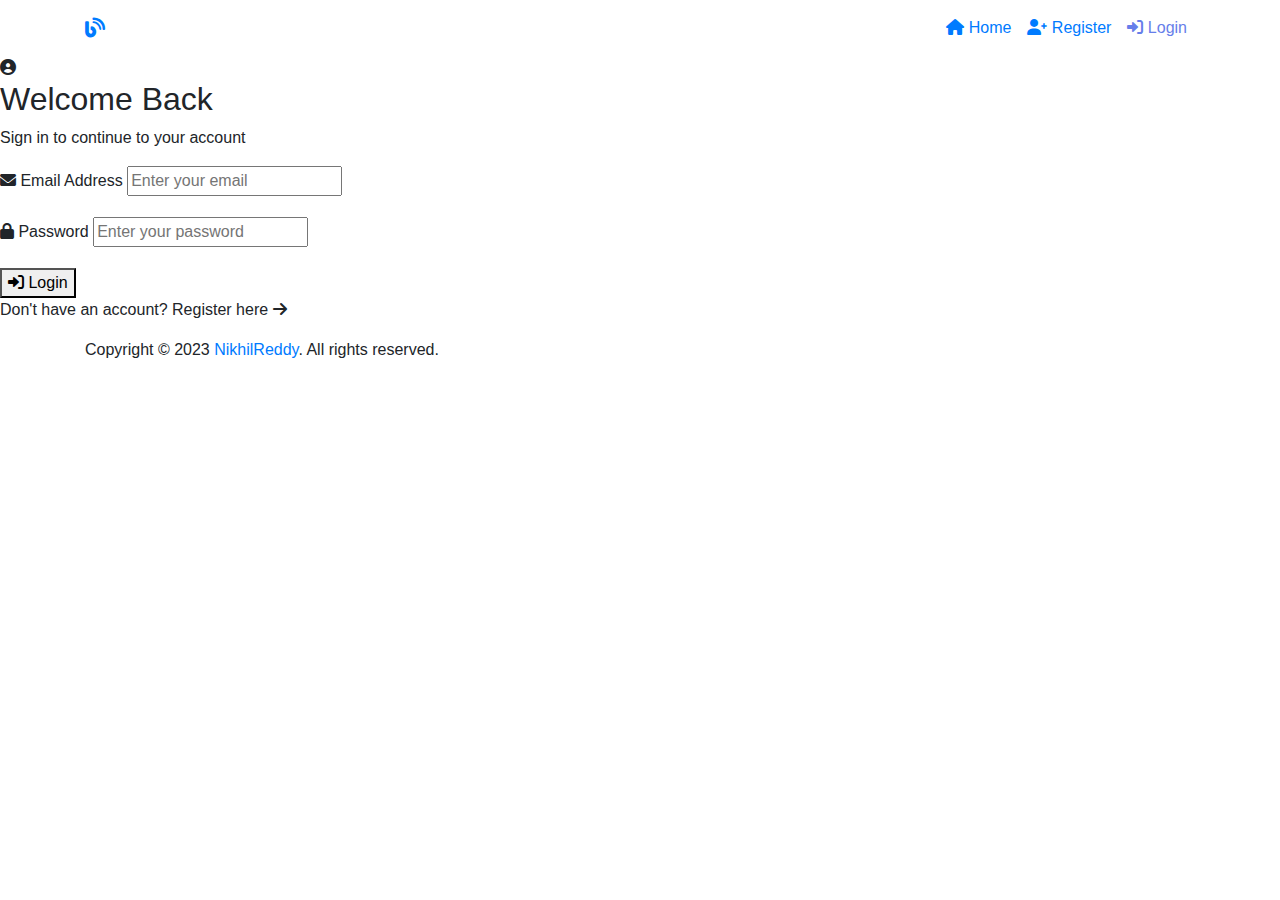
<file: src/main/resources/templates/login.html>
<!DOCTYPE html>
<html lang="en" xmlns:th="http://www.thymeleaf.org">
<head>
    <meta charset="UTF-8">
    <meta name="viewport" content="width=device-width, initial-scale=1.0">
    <title>Login - ExcelR Blog</title>
    <link href="https://stackpath.bootstrapcdn.com/bootstrap/4.5.2/css/bootstrap.min.css" rel="stylesheet">
    <link href="https://fonts.googleapis.com/css2?family=Poppins:wght@300;400;500;600;700&display=swap" rel="stylesheet">
    <link rel="stylesheet" href="https://cdnjs.cloudflare.com/ajax/libs/font-awesome/6.0.0/css/all.min.css">
    <link rel="stylesheet" th:href="@{/css/main.css}">


    
    
</head>
<body>
    <!-- Navigation Bar -->
    <nav class="navbar navbar-expand-lg">
        <div class="container">
            <a class="navbar-brand" href="/">
                <i class="fas fa-blog"></i>
            </a>
            <button class="navbar-toggler" type="button" data-toggle="collapse" data-target="#navbarNav" style="border: 1px solid rgba(0,0,0,0.2); background: transparent;">
                <span style="color: #333; font-size: 1.5rem;">☰</span>
            </button>
            <div class="collapse navbar-collapse" id="navbarNav">
                <div class="navbar-nav ml-auto">
                    <a class="nav-link" th:href="@{/}">
                        <i class="fas fa-home"></i> Home
                    </a>
                    <a class="nav-link" th:href="@{/register}">
                        <i class="fas fa-user-plus"></i> Register
                    </a>
                    <a class="nav-link" href="#" style="color: #667eea !important;">
                        <i class="fas fa-sign-in-alt"></i> Login
                    </a>
                </div>
            </div>
        </div>
    </nav>

    <!-- Login Container -->
    <div class="login-container">
        <div class="login-card">
            <div class="login-header">
                <i class="fas fa-user-circle"></i>
                <h2>Welcome Back</h2>
                <p>Sign in to continue to your account</p>
            </div>

            <!-- Error message -->
            <div class="error-message" th:if="${error}" th:text="${error}"></div>

            <form th:action="@{/login}" method="post">
                <div class="form-group">
                    <label for="email">
                        <i class="fas fa-envelope"></i> Email Address
                    </label>
                    
                    <input type="email" name="email" id="email" placeholder="Enter your email" required />
                </div>

                <div class="form-group">
                    <label for="pwd">
                        <i class="fas fa-lock"></i> Password
                    </label>
                    
                    <input type="password" name="pwd" id="pwd" placeholder="Enter your password" required />
                </div>

                <button type="submit" class="login-btn">
                    <i class="fas fa-sign-in-alt"></i> Login
                </button>
            </form>

            <!-- Register link -->
            <div class="register-link">
                <p>Don't have an account? <a th:href="@{/register}">Register here <i class="fas fa-arrow-right"></i></a></p>
            </div>
        </div>
    </div>

    <!-- Footer -->
    <footer class="footer">
        <div class="container">
            <p>Copyright © 2023 <a href="#">NikhilReddy</a>. All rights reserved.</p>
        </div>
    </footer>

    <script src="https://code.jquery.com/jquery-3.5.1.slim.min.js"></script>
    <script src="https://cdn.jsdelivr.net/npm/bootstrap@4.5.2/dist/js/bootstrap.bundle.min.js"></script>
</body>
</html>
</file>
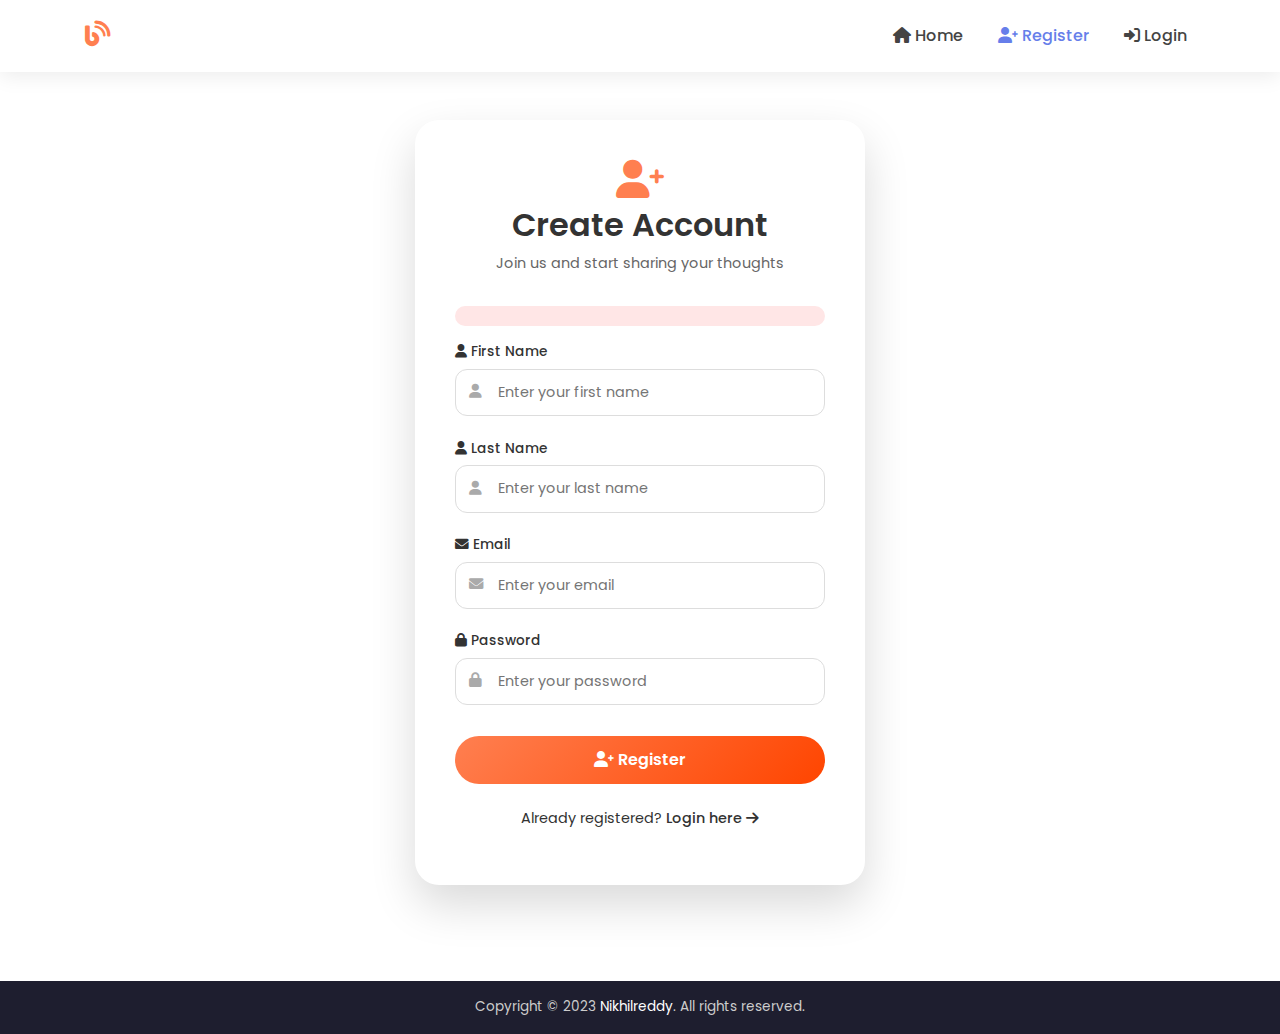
<file: src/main/resources/templates/register.html>
<!DOCTYPE html>
<html lang="en" xmlns:th="http://www.thymeleaf.org">
<head>
    <meta charset="UTF-8">
    <meta name="viewport" content="width=device-width, initial-scale=1.0">
    <title>Register - ExcelR Blog</title>

    <link href="https://stackpath.bootstrapcdn.com/bootstrap/4.5.2/css/bootstrap.min.css" rel="stylesheet">
    <link href="https://fonts.googleapis.com/css2?family=Poppins:wght@300;400;500;600;700&display=swap" rel="stylesheet">
    <link rel="stylesheet" href="https://cdnjs.cloudflare.com/ajax/libs/font-awesome/6.0.0/css/all.min.css">
    <link rel="stylesheet" th:href="@{/css/main.css}">

    <!-- INLINE CSS -->
    <style>
        body {
            font-family: 'Poppins', sans-serif;
            background: #ffffff;
            color: #333;
        }

        /* NAVBAR */
        .navbar {
            background: #ffffff;
            box-shadow: 0 4px 20px rgba(0,0,0,0.08);
            padding: 1rem 0;
        }

        .navbar-brand i {
            font-size: 1.6rem;
            color: #ff7f50;
        }

        .navbar-nav .nav-link {
            color: #444 !important;
            font-weight: 500;
            margin-left: 1.2rem;
            transition: 0.3s;
        }

        .navbar-nav .nav-link:hover {
            color: #ff7f50 !important;
        }

        /* REGISTER CONTAINER */
        .register-container {
            display: flex;
            justify-content: center;
            align-items: center;
            padding: 3rem 1rem;
        }

        .register-card {
            background: #ffffff;
            width: 100%;
            max-width: 450px;
            padding: 2.5rem;
            border-radius: 24px;
            box-shadow: 0 20px 45px rgba(0,0,0,0.15);
        }

        /* HEADER */
        .register-header {
            text-align: center;
            margin-bottom: 2rem;
        }

        .register-header i {
            font-size: 2.4rem;
            color: #ff7f50;
            margin-bottom: 0.5rem;
        }

        .register-header h2 {
            font-weight: 600;
        }

        .register-header p {
            font-size: 0.9rem;
            color: #666;
        }

        /* ERROR MESSAGE */
        .error-message {
            background: #ffe6e6;
            color: #d9534f;
            padding: 10px;
            border-radius: 10px;
            font-size: 0.85rem;
            margin-bottom: 1rem;
            text-align: center;
        }

        /* FORM */
        .form-group {
            position: relative;
            margin-bottom: 1.4rem;
        }

        .form-group label {
            font-weight: 500;
            font-size: 0.85rem;
            margin-bottom: 6px;
            display: block;
        }

        .form-group input {
            width: 100%;
            padding: 12px 15px 12px 42px;
            border-radius: 12px;
            border: 1px solid #ddd;
            font-size: 0.9rem;
        }

        .form-group input:focus {
            outline: none;
            border-color: #ff7f50;
            box-shadow: 0 0 0 2px rgba(255,127,80,0.15);
        }

        .input-icon {
            position: absolute;
            left: 14px;
            top: 42px;
            color: #aaa;
            font-size: 0.9rem;
        }

        /* REGISTER BUTTON */
        .register-btn {
            width: 100%;
            background: linear-gradient(135deg, #ff7f50, #ff4500);
            color: #ffffff;
            border: none;
            padding: 12px;
            border-radius: 30px;
            font-weight: 600;
            cursor: pointer;
            transition: 0.3s;
            margin-top: 0.5rem;
        }

        .register-btn:hover {
            transform: translateY(-2px);
            box-shadow: 0 12px 28px rgba(255,127,80,0.4);
        }

        /* LOGIN LINK */
        .login-link {
            text-align: center;
            margin-top: 1.5rem;
            font-size: 0.9rem;
        }

        .login-link a {
            color: #ff7f50;
            font-weight: 500;
            text-decoration: none;
        }

        .login-link a:hover {
            text-decoration: underline;
        }

        /* FOOTER */
        .footer {
            background: #1e1e2f;
            padding: 1rem 0;
            text-align: center;
            margin-top: 3rem;
        }

        .footer p {
            color: #ccc;
            font-size: 0.85rem;
            margin: 0;
        }

        /* RESPONSIVE */
        @media (max-width: 480px) {
            .register-card {
                padding: 2rem 1.5rem;
            }

            .navbar-nav {
                text-align: center;
            }

            .navbar-nav .nav-link {
                margin-left: 0;
                margin-top: 8px;
            }
        }
    </style>
</head>

<body>
    <!-- Navigation Bar -->
    <nav class="navbar navbar-expand-lg">
        <div class="container">
            <a class="navbar-brand" href="/">
                <i class="fas fa-blog"></i>
            </a>
            <div class="navbar-nav ml-auto">
                <a class="nav-link" th:href="@{/}">
                    <i class="fas fa-home"></i> Home
                </a>
                <a class="nav-link" href="#" style="color: #667eea !important;">
                    <i class="fas fa-user-plus"></i> Register
                </a>
                <a class="nav-link" th:href="@{/login}">
                    <i class="fas fa-sign-in-alt"></i> Login
                </a>
            </div>
        </div>
    </nav>

    <!-- Register Container -->
    <div class="register-container">
        <div class="register-card">
            <div class="register-header">
                <i class="fas fa-user-plus"></i>
                <h2>Create Account</h2>
                <p>Join us and start sharing your thoughts</p>
            </div>

            <div class="error-message" th:if="${error}" th:text="${error}"></div>

            <form th:action="@{/register}" th:object="${user}" method="post">
                <div class="form-group">
                    <label><i class="fas fa-user"></i> First Name</label>
                    <i class="fas fa-user input-icon"></i>
                    <input type="text" th:field="*{fname}" placeholder="Enter your first name" required />
                </div>

                <div class="form-group">
                    <label><i class="fas fa-user"></i> Last Name</label>
                    <i class="fas fa-user input-icon"></i>
                    <input type="text" th:field="*{lname}" placeholder="Enter your last name" required />
                </div>

                <div class="form-group">
                    <label><i class="fas fa-envelope"></i> Email</label>
                    <i class="fas fa-envelope input-icon"></i>
                    <input type="email" th:field="*{email}" placeholder="Enter your email" required />
                </div>

                <div class="form-group">
                    <label><i class="fas fa-lock"></i> Password</label>
                    <i class="fas fa-lock input-icon"></i>
                    <input type="password" th:field="*{pwd}" placeholder="Enter your password" required />
                </div>

                <button type="submit" class="register-btn">
                    <i class="fas fa-user-plus"></i> Register
                </button>
            </form>

            <div class="login-link">
                <p>Already registered? <a th:href="@{/login}">Login here <i class="fas fa-arrow-right"></i></a></p>
            </div>
        </div>
    </div>

    <!-- Footer -->
    <footer class="footer">
        <div class="container">
            <p>Copyright © 2023 <a href="#" style="color: #fff;">Nikhilreddy</a>. All rights reserved.</p>
        </div>
    </footer>

    <script src="https://code.jquery.com/jquery-3.5.1.slim.min.js"></script>
    <script src="https://cdn.jsdelivr.net/npm/bootstrap@4.5.2/dist/js/bootstrap.bundle.min.js"></script>
</body>
</html>
</file>
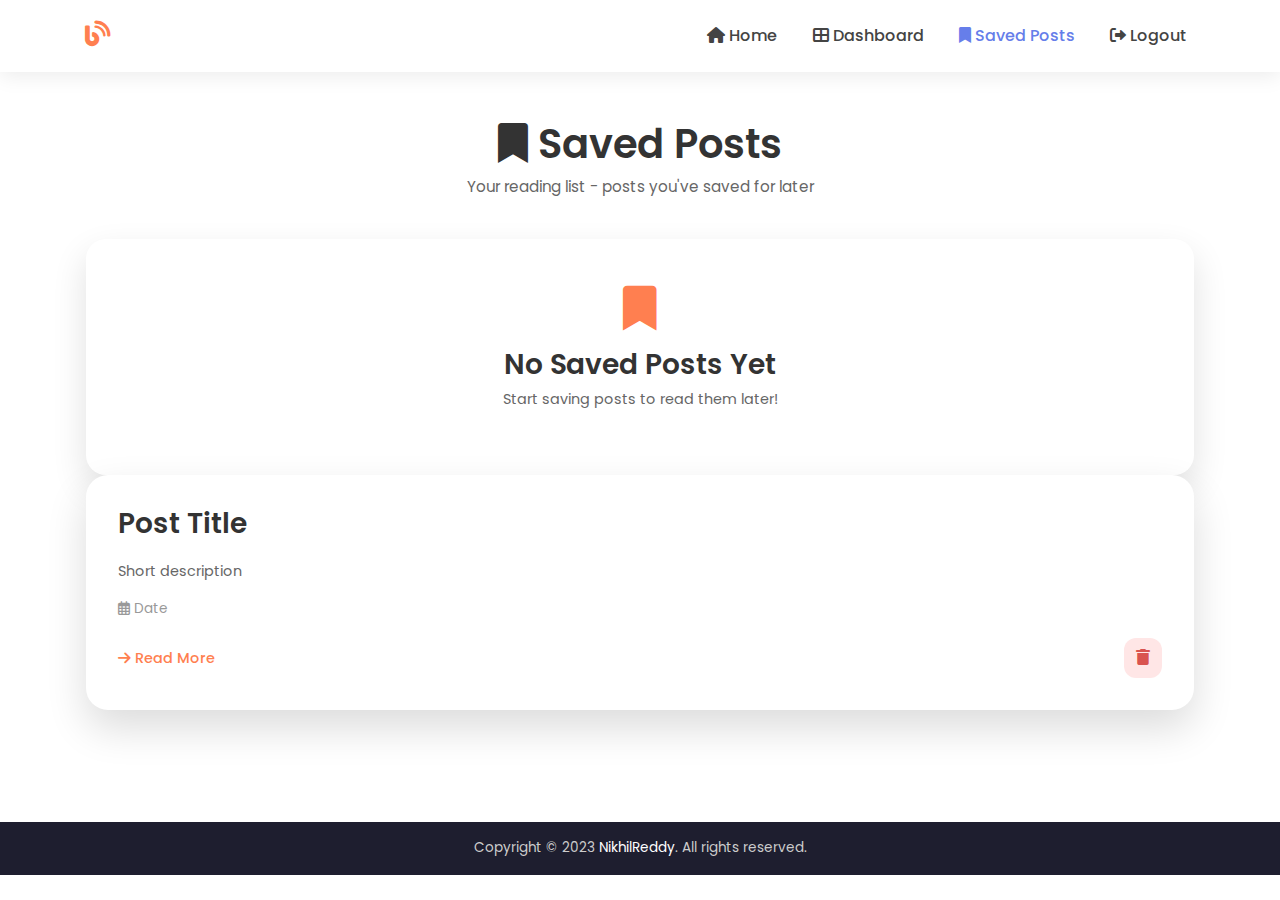
<file: src/main/resources/templates/saved_posts.html>
<!DOCTYPE html>
<html lang="en" xmlns:th="http://www.thymeleaf.org">
<head>
    <meta charset="UTF-8">
    <meta name="viewport" content="width=device-width, initial-scale=1.0">
    <title>Saved Posts - ExcelR Blog</title>

    <link href="https://stackpath.bootstrapcdn.com/bootstrap/4.5.2/css/bootstrap.min.css" rel="stylesheet">
    <link href="https://fonts.googleapis.com/css2?family=Poppins:wght@300;400;500;600;700&display=swap" rel="stylesheet">
    <link rel="stylesheet" href="https://cdnjs.cloudflare.com/ajax/libs/font-awesome/6.0.0/css/all.min.css">
    <link rel="stylesheet" th:href="@{/css/main.css}">

    <!-- INLINE CSS -->
    <style>
        body {
            font-family: 'Poppins', sans-serif;
            background: #ffffff;
            color: #333;
        }

        /* NAVBAR */
        .navbar {
            background: #ffffff;
            box-shadow: 0 4px 20px rgba(0,0,0,0.08);
            padding: 1rem 0;
        }

        .navbar-brand i {
            font-size: 1.6rem;
            color: #ff7f50;
        }

        .navbar-nav .nav-link {
            color: #444 !important;
            font-weight: 500;
            margin-left: 1.2rem;
            transition: 0.3s;
        }

        .navbar-nav .nav-link:hover {
            color: #ff7f50 !important;
        }

        /* MAIN CONTAINER */
        .main-container {
            padding: 3rem 1rem;
        }

        .page-header {
            text-align: center;
            margin-bottom: 2.5rem;
        }

        .page-header h1 {
            font-weight: 600;
        }

        .page-header p {
            color: #666;
            font-size: 0.95rem;
        }

        /* EMPTY STATE */
        .empty-state {
            background: #ffffff;
            padding: 3rem 2rem;
            text-align: center;
            border-radius: 20px;
            box-shadow: 0 15px 35px rgba(0,0,0,0.12);
        }

        .empty-state i {
            font-size: 2.8rem;
            color: #ff7f50;
            margin-bottom: 1rem;
        }

        .empty-state h3 {
            font-weight: 600;
            margin-bottom: 0.5rem;
        }

        .empty-state p {
            color: #666;
            font-size: 0.9rem;
        }

        /* POSTS GRID */
        .posts-grid {
            display: grid;
            grid-template-columns: repeat(auto-fit, minmax(280px, 1fr));
            gap: 2rem;
        }

        /* POST CARD */
        .post-card {
            background: #ffffff;
            padding: 2rem;
            border-radius: 22px;
            box-shadow: 0 18px 40px rgba(0,0,0,0.14);
            transition: 0.35s ease;
            display: flex;
            flex-direction: column;
            justify-content: space-between;
        }

        .post-card:hover {
            transform: translateY(-6px);
            box-shadow: 0 26px 55px rgba(0,0,0,0.18);
        }

        .post-title a {
            color: #222;
            font-weight: 600;
            text-decoration: none;
        }

        .post-title a:hover {
            color: #ff7f50;
        }

        .post-description {
            color: #666;
            font-size: 0.9rem;
            margin: 0.8rem 0 1rem;
            line-height: 1.5;
        }

        .post-date {
            font-size: 0.85rem;
            color: #999;
            margin-bottom: 1.2rem;
        }

        /* ACTIONS */
        .post-actions {
            display: flex;
            justify-content: space-between;
            align-items: center;
        }

        .read-more {
            color: #ff7f50;
            font-weight: 500;
            font-size: 0.9rem;
            text-decoration: none;
        }

        .read-more:hover {
            text-decoration: underline;
        }

        .unsave-btn {
            background: #ffe6e6;
            border: none;
            color: #d9534f;
            padding: 8px 12px;
            border-radius: 12px;
            cursor: pointer;
            transition: 0.3s;
        }

        .unsave-btn:hover {
            background: #ffcccc;
        }

        /* FOOTER */
        .footer {
            background: #1e1e2f;
            padding: 1rem 0;
            text-align: center;
            margin-top: 4rem;
        }

        .footer p {
            color: #ccc;
            font-size: 0.85rem;
            margin: 0;
        }

        /* RESPONSIVE */
        @media (max-width: 576px) {
            .page-header h1 {
                font-size: 1.6rem;
            }

            .post-card {
                padding: 1.6rem;
            }

            .navbar-nav {
                text-align: center;
            }

            .navbar-nav .nav-link {
                margin-left: 0;
                margin-top: 8px;
            }
        }
    </style>
</head>

<body>
    <!-- Navigation Bar -->
    <nav class="navbar navbar-expand-lg">
        <div class="container">
            <a class="navbar-brand" href="/">
                <i class="fas fa-blog"></i>
            </a>
            <div class="navbar-nav ml-auto">
                <a class="nav-link" th:href="@{/}">
                    <i class="fas fa-home"></i> Home
                </a>
                <a class="nav-link" th:href="@{/dashboard}">
                    <i class="fas fa-th-large"></i> Dashboard
                </a>
                <a class="nav-link" href="#" style="color: #667eea !important;">
                    <i class="fas fa-bookmark"></i> Saved Posts
                </a>
                <a class="nav-link" th:href="@{/logout}">
                    <i class="fas fa-sign-out-alt"></i> Logout
                </a>
            </div>
        </div>
    </nav>

    <!-- Main Container -->
    <div class="container main-container">
        <div class="page-header">
            <h1><i class="fas fa-bookmark"></i> Saved Posts</h1>
            <p>Your reading list - posts you've saved for later</p>
        </div>

        <div th:if="${#lists.isEmpty(posts)}" class="empty-state">
            <i class="fas fa-bookmark"></i>
            <h3>No Saved Posts Yet</h3>
            <p>Start saving posts to read them later!</p>
        </div>

        <div class="posts-grid" th:unless="${#lists.isEmpty(posts)}">
            <div class="post-card" th:each="post, iterStat : ${posts}">
                <h3 class="post-title">
                    <a th:href="@{'/view/' + ${post.id}}" th:text="${post.title}">Post Title</a>
                </h3>
                <p class="post-description" th:text="${post.description}">Short description</p>
                <div class="post-date">
                    <i class="far fa-calendar-alt"></i>
                    <span th:text="${#temporals.format(post.createdOn, 'dd MMMM yyyy')}">Date</span>
                </div>
                <div class="post-actions">
                    <a th:href="@{'/view/' + ${post.id}}" class="read-more">
                        <i class="fas fa-arrow-right"></i> Read More
                    </a>
                    <form th:action="@{/unsave/{id}(id=${post.id})}" method="post" style="display: inline;">
                        <button type="submit" class="unsave-btn" onclick="return confirm('Remove from saved posts?');">
                            <i class="fas fa-trash"></i>
                        </button>
                    </form>
                </div>
            </div>
        </div>
    </div>

    <!-- Footer -->
    <footer class="footer">
        <div class="container">
            <p>Copyright © 2023 <a href="#" style="color: #fff;">NikhilReddy</a>. All rights reserved.</p>
        </div>
    </footer>

    <script src="https://code.jquery.com/jquery-3.5.1.slim.min.js"></script>
    <script src="https://cdn.jsdelivr.net/npm/bootstrap@4.5.2/dist/js/bootstrap.bundle.min.js"></script>
</body>
</html>
</file>
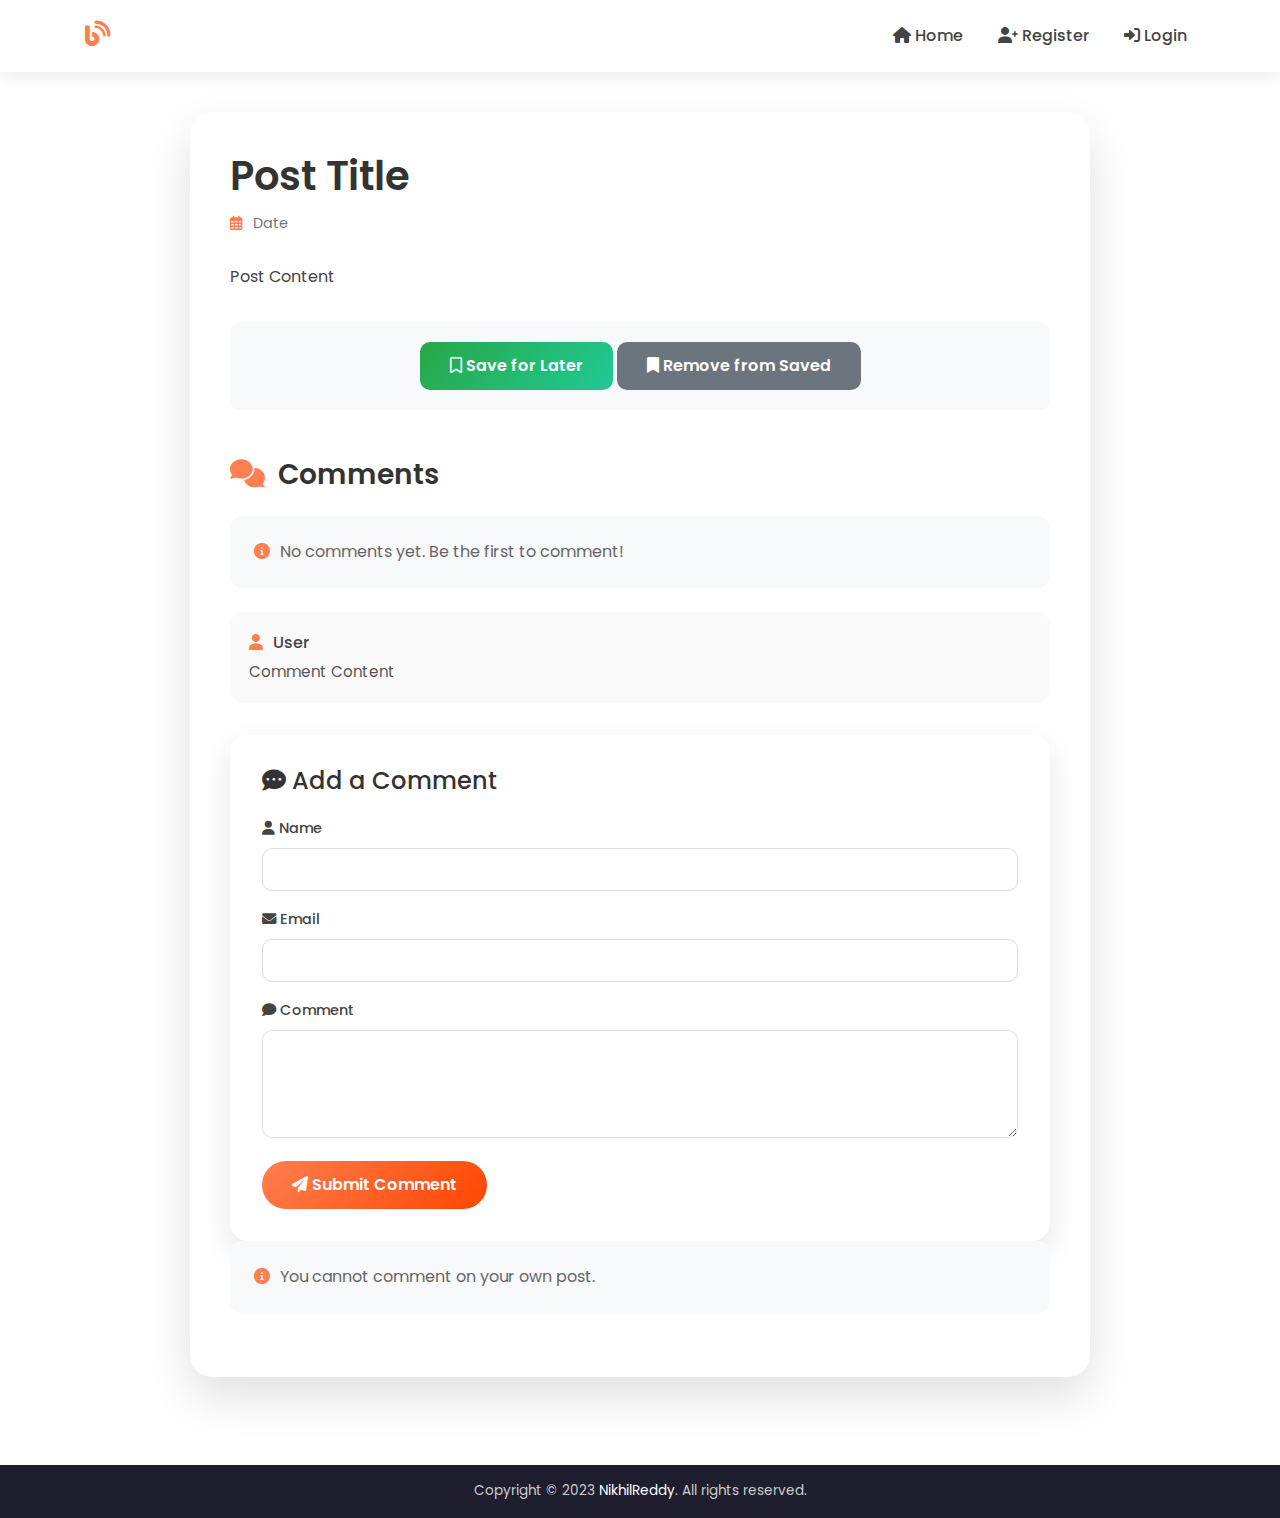
<file: src/main/resources/templates/view_post.html>
<!DOCTYPE html>
<html lang="en" xmlns:th="http://www.thymeleaf.org">
<head>
    <meta charset="UTF-8">
    <meta name="viewport" content="width=device-width, initial-scale=1.0">
    <title th:text="${post.title}">ExcelR Blog</title>

    <link href="https://stackpath.bootstrapcdn.com/bootstrap/4.5.2/css/bootstrap.min.css" rel="stylesheet">
    <link href="https://fonts.googleapis.com/css2?family=Poppins:wght@300;400;500;600;700&display=swap" rel="stylesheet">
    <link rel="stylesheet" href="https://cdnjs.cloudflare.com/ajax/libs/font-awesome/6.0.0/css/all.min.css">

    <!-- INLINE CSS -->
    <style>
        body {
            font-family: 'Poppins', sans-serif;
            background: #ffffff;
            color: #333;
        }

        /* NAVBAR */
        .navbar {
            background: #ffffff;
            box-shadow: 0 4px 18px rgba(0,0,0,0.08);
            padding: 1rem 0;
        }

        .navbar-brand i {
            font-size: 1.6rem;
            color: #ff7f50;
        }

        .navbar-nav .nav-link {
            color: #444 !important;
            font-weight: 500;
            margin-left: 1.2rem;
            transition: 0.3s;
        }

        .navbar-nav .nav-link:hover {
            color: #ff7f50 !important;
        }

        /* MAIN CONTAINER */
        .main-container {
            padding: 2.5rem 1rem;
        }

        /* POST CARD */
        .post-card {
            max-width: 900px;
            margin: 0 auto;
            background: #ffffff;
            padding: 2.5rem;
            border-radius: 22px;
            box-shadow: 0 20px 45px rgba(0,0,0,0.12);
        }

        .post-title {
            font-weight: 600;
            margin-bottom: 0.8rem;
        }

        .post-meta {
            font-size: 0.9rem;
            color: #777;
            margin-bottom: 1.8rem;
        }

        .post-meta i {
            margin-right: 6px;
            color: #ff7f50;
        }

        .post-content {
            font-size: 1rem;
            line-height: 1.8;
            color: #444;
        }

        /* COMMENTS SECTION */
        .comments-section {
            margin-top: 3rem;
        }

        .comments-title {
            font-weight: 600;
            margin-bottom: 1.5rem;
        }

        .comments-title i {
            color: #ff7f50;
            margin-right: 6px;
        }

        /* COMMENT CARD */
        .comment-card {
            background: #fafafa;
            padding: 1.2rem;
            border-radius: 14px;
            margin-bottom: 1rem;
        }

        .comment-author {
            font-weight: 500;
            margin-bottom: 0.4rem;
            color: #444;
        }

        .comment-author i {
            color: #ff7f50;
            margin-right: 6px;
        }

        .comment-content {
            font-size: 0.95rem;
            color: #555;
        }

        /* NO COMMENT MESSAGE */
        .no-comment-message {
            padding: 1.5rem;
            background: #f8f9fa;
            border-radius: 12px;
            color: #666;
            margin-bottom: 1.5rem;
        }

        .no-comment-message i {
            margin-right: 6px;
            color: #ff7f50;
        }

        /* COMMENT FORM */
        .comment-form-card {
            background: #ffffff;
            padding: 2rem;
            border-radius: 18px;
            margin-top: 2rem;
            box-shadow: 0 12px 30px rgba(0,0,0,0.1);
        }

        .comment-form-card label {
            font-weight: 500;
            font-size: 0.9rem;
            color: #444;
        }

        .comment-form-card input,
        .comment-form-card textarea {
            width: 100%;
            padding: 10px 14px;
            border-radius: 10px;
            border: 1px solid #ddd;
            font-size: 0.9rem;
        }

        .comment-form-card input:focus,
        .comment-form-card textarea:focus {
            outline: none;
            border-color: #ff7f50;
        }

        .submit-btn {
            background: linear-gradient(135deg, #ff7f50, #ff4500);
            color: #ffffff;
            border: none;
            padding: 12px 30px;
            border-radius: 25px;
            font-weight: 600;
            transition: 0.3s;
            cursor: pointer;
        }

        .submit-btn:hover {
            transform: translateY(-2px);
            box-shadow: 0 10px 25px rgba(255,127,80,0.4);
        }

        /* FOOTER */
        .footer {
            background: #1e1e2f;
            padding: 1rem 0;
            text-align: center;
            margin-top: 3rem;
        }

        .footer p {
            color: #ccc;
            font-size: 0.85rem;
            margin: 0;
        }

        /* RESPONSIVE */
        @media (max-width: 768px) {
            .post-card {
                padding: 1.8rem;
            }
        }

        @media (max-width: 480px) {
            .navbar-nav {
                text-align: center;
            }

            .navbar-nav .nav-link {
                margin-left: 0;
                margin-top: 8px;
            }
        }
    </style>
</head>

<body>
    <!-- Navigation Bar -->
    <nav class="navbar navbar-expand-lg">
        <div class="container">
            <a class="navbar-brand" href="/">
                <i class="fas fa-blog"></i>
            </a>
            <div class="navbar-nav ml-auto">
                <a class="nav-link" th:href="@{/}">
                    <i class="fas fa-home"></i> Home
                </a>
                <a class="nav-link" th:href="@{/register}">
                    <i class="fas fa-user-plus"></i> Register
                </a>
                <a class="nav-link" th:href="@{/login}">
                    <i class="fas fa-sign-in-alt"></i> Login
                </a>
            </div>
        </div>
    </nav>

    <!-- Main Container -->
    <div class="container main-container">
        <div class="post-card">
            <h1 class="post-title" th:text="${post.title}">Post Title</h1>
            <div class="post-meta">
                <i class="far fa-calendar-alt"></i>
                <span th:text="${#temporals.format(post.createdOn, 'dd MMMM yyyy')}">Date</span>
            </div>
            <div class="post-content" th:utext="${post.content}">Post Content</div>

            <!-- Save Post Section -->
            <div th:if="${user != null}" style="margin-top: 30px; padding: 20px; background: #f8f9fa; border-radius: 10px; text-align: center;">
                <form th:action="@{/save/{id}(id=${post.id})}" method="post" style="display: inline;" 
                      th:if="${!isSaved}">
                    <button type="submit" class="save-btn" style="background: linear-gradient(135deg, #28a745 0%, #20c997 100%); color: white; border: none; padding: 12px 30px; border-radius: 10px; cursor: pointer; font-weight: 600;">
                        <i class="far fa-bookmark"></i> Save for Later
                    </button>
                </form>
                <form th:action="@{/unsave/{id}(id=${post.id})}" method="post" style="display: inline;" 
                      th:if="${isSaved}">
                    <button type="submit" class="unsave-btn" style="background: #6c757d; color: white; border: none; padding: 12px 30px; border-radius: 10px; cursor: pointer; font-weight: 600;">
                        <i class="fas fa-bookmark"></i> Remove from Saved
                    </button>
                </form>
            </div>

            <div class="comments-section">
                <h3 class="comments-title"><i class="fas fa-comments"></i> Comments</h3>

                <div th:if="${#lists.isEmpty(comments)}" class="no-comment-message">
                    <i class="fas fa-info-circle"></i> No comments yet. Be the first to comment!
                </div>

                <div th:each="comment : ${comments}" class="comment-card">
                    <div class="comment-author">
                        <i class="fas fa-user"></i>
                        <span th:text="${comment.name}">User</span>
                    </div>
                    <div class="comment-content" th:text="${comment.content}">Comment Content</div>
                </div>

                <div th:if="${user != null and user.id != post.user.id}" class="comment-form-card">
                    <h4 style="margin-bottom: 20px;"><i class="fas fa-comment-dots"></i> Add a Comment</h4>
                    <form th:action="@{/comment/{postId}(postId=${post.id})}" th:object="${commentObj}" method="post">
                        <div class="form-group">
                            <label><i class="fas fa-user"></i> Name</label>
                            <input type="text" th:field="*{name}" required />
                        </div>
                        <div class="form-group">
                            <label><i class="fas fa-envelope"></i> Email</label>
                            <input type="email" th:field="*{email}" required />
                        </div>
                        <div class="form-group">
                            <label><i class="fas fa-comment"></i> Comment</label>
                            <textarea th:field="*{content}" rows="4" required></textarea>
                        </div>
                        <button type="submit" class="submit-btn">
                            <i class="fas fa-paper-plane"></i> Submit Comment
                        </button>
                    </form>
                </div>

                <div th:if="${user != null and user.id == post.user.id}" class="no-comment-message">
                    <i class="fas fa-info-circle"></i> You cannot comment on your own post.
                </div>
            </div>
        </div>
    </div>

    <!-- Footer -->
    <footer class="footer">
        <div class="container">
            <p>Copyright © 2023 <a href="#" style="color: #fff;">NikhilReddy</a>. All rights reserved.</p>
        </div>
    </footer>

    <script src="https://code.jquery.com/jquery-3.5.1.slim.min.js"></script>
    <script src="https://cdn.jsdelivr.net/npm/bootstrap@4.5.2/dist/js/bootstrap.bundle.min.js"></script>
</body>
</html>
</file>
